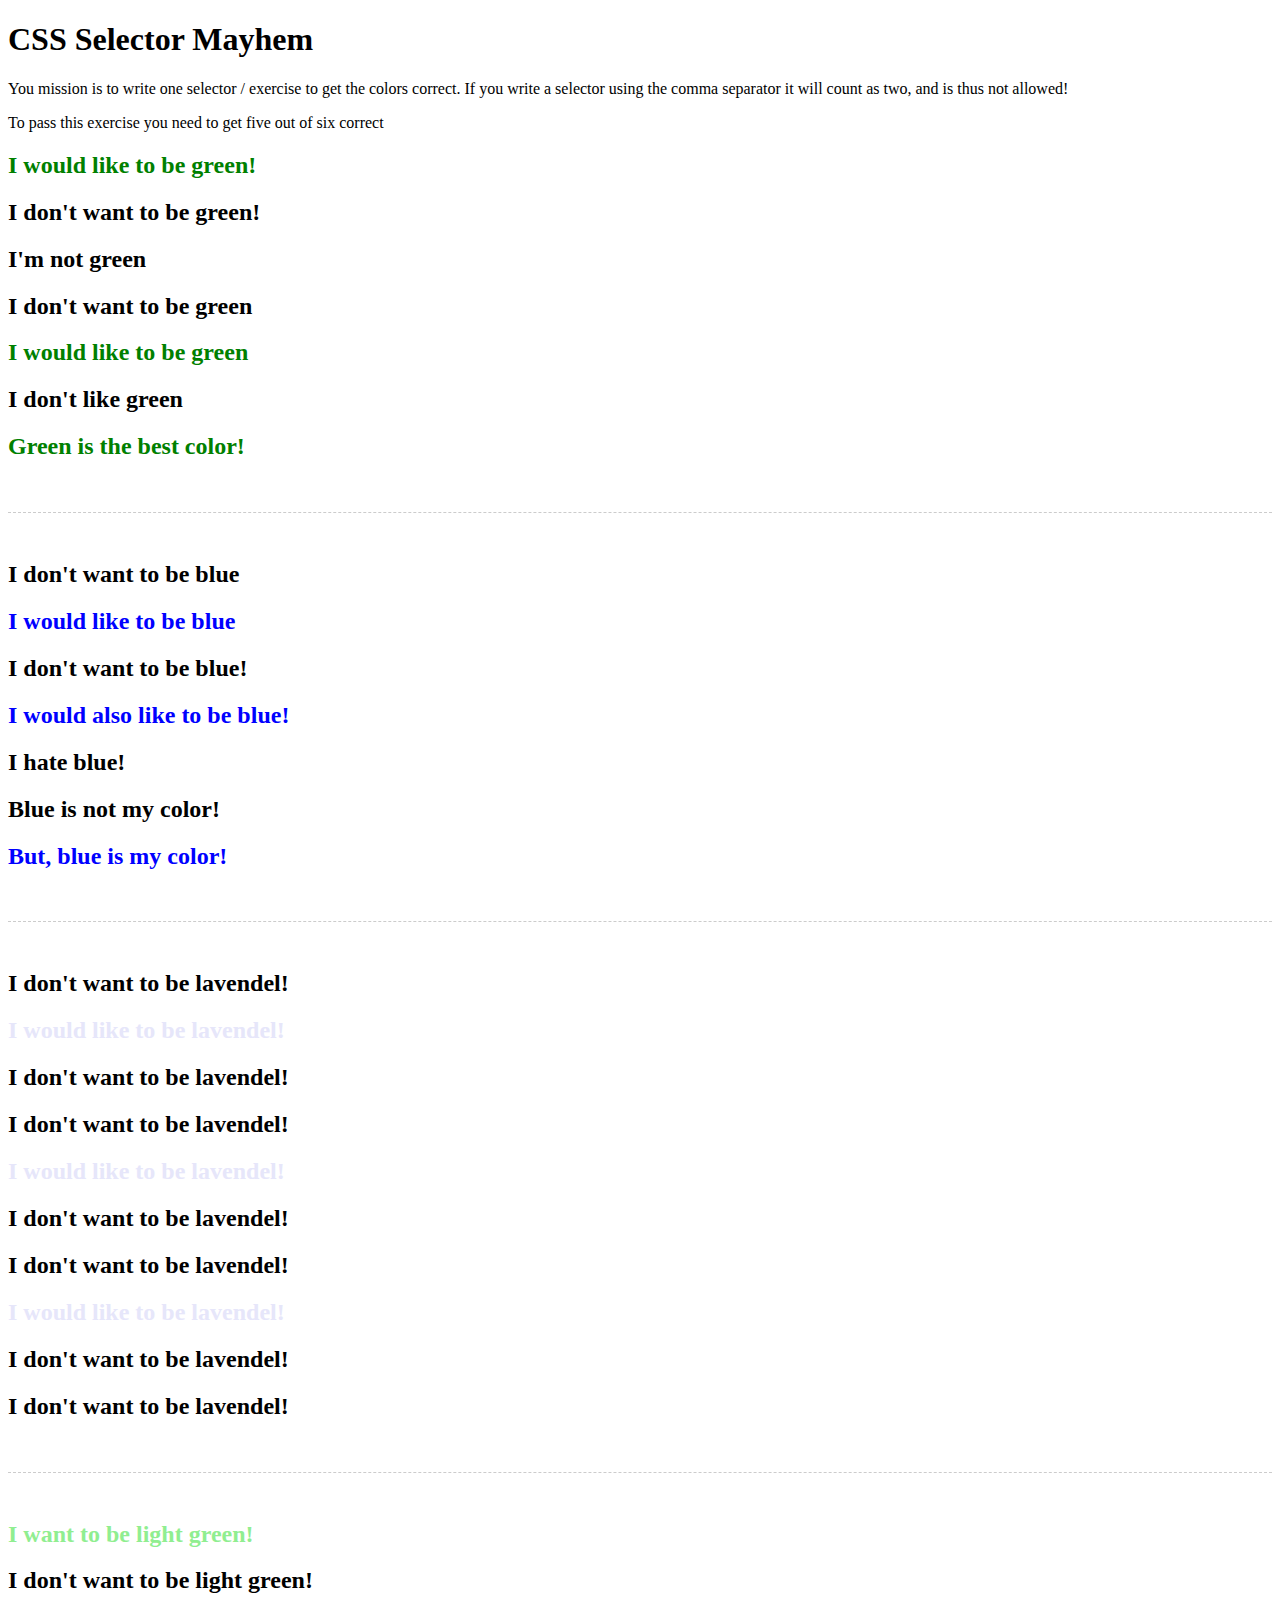
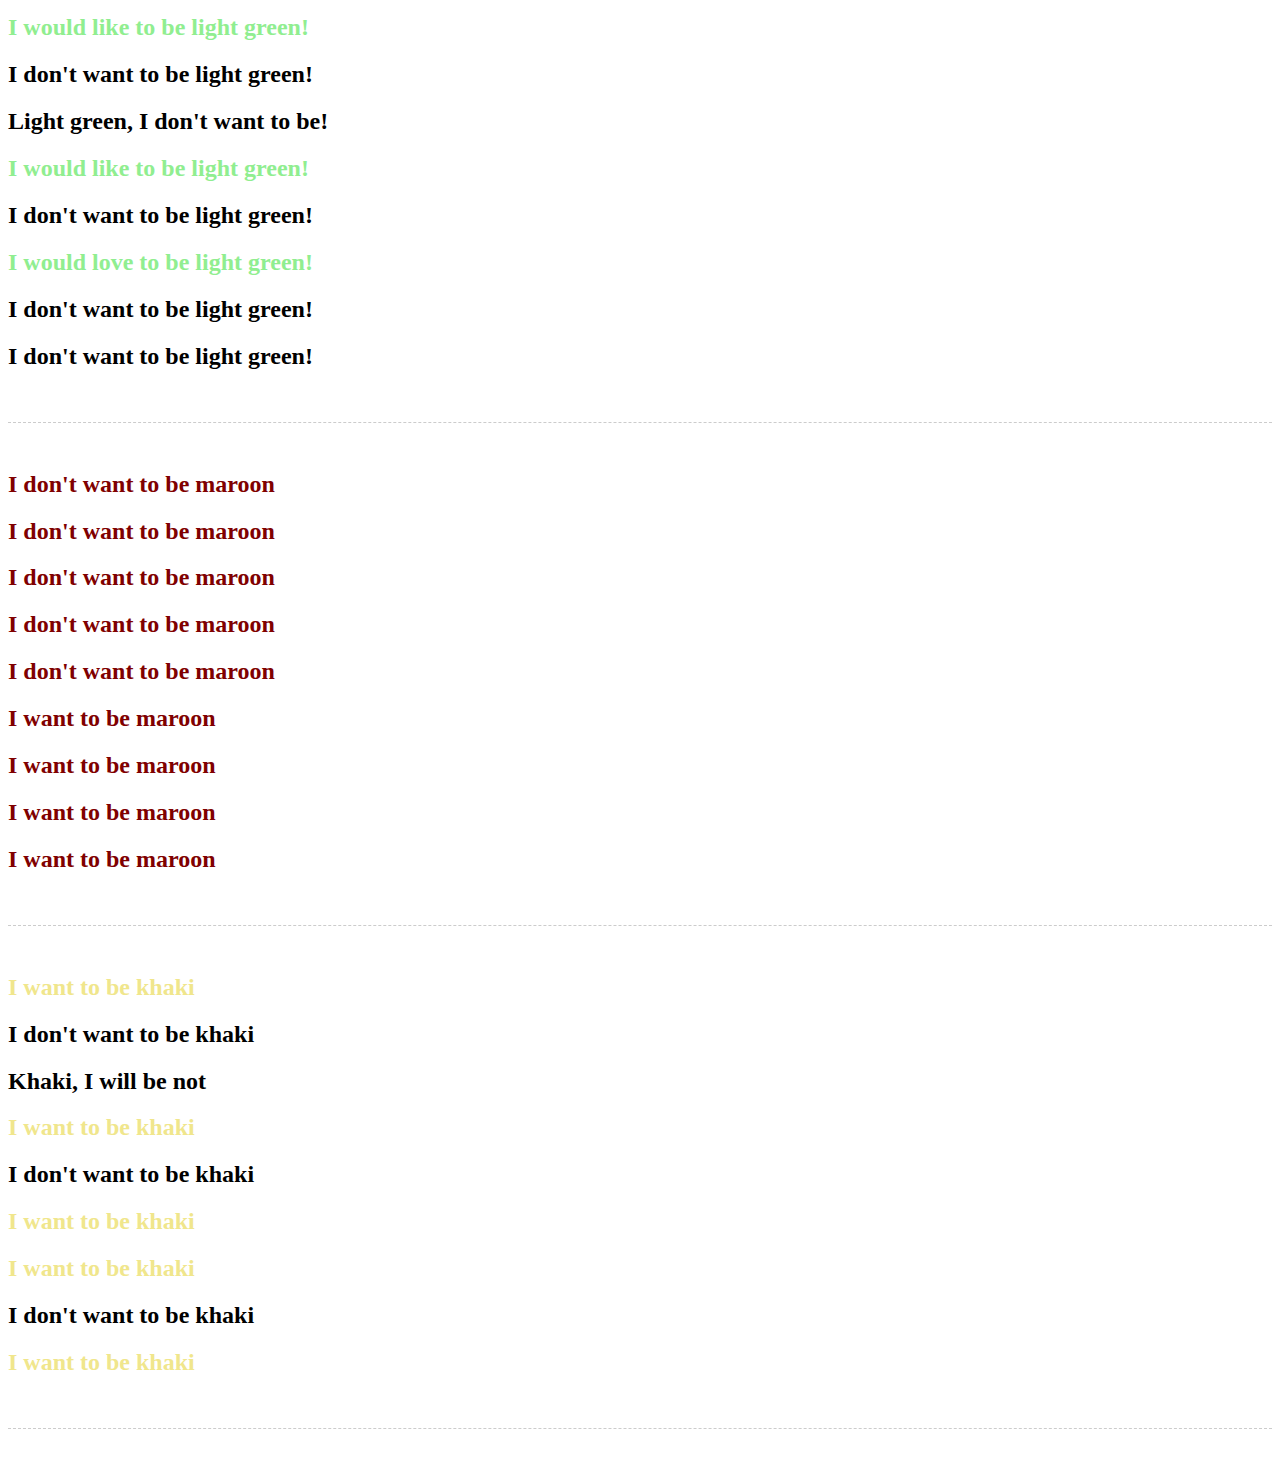
<file: Web Development/exercise1/index.html>
<!DOCTYPE html>
<html>

<head>
	<meta charset="utf-8">
	<title>CSS selecor mayhem</title>

	<meta name="viewport" content="width=device-width, initial-scale=1.0">

	<link rel="stylesheet" type="text/css" href="style.css">
</head>

<body>
	<h1>CSS Selector Mayhem</h1>
	<p>You mission is to write one selector / exercise to get
		the colors correct. If you write a selector using the
		comma separator it will count as two, and is thus not
		allowed!
	</p>
	<p>To pass this exercise you need to get five out of six correct</p>

	<div class="exercise exercise-a">
		<h2 class="yes">I would like to be green!</h2>
		<h2 class="no">I don't want to be green!</h2>
		<h2 class="no">I'm not green</h2>
		<h2 class="no">I don't want to be green</h2>
		<h2 class="yes">I would like to be green</h2>
		<h2 class="yes no">I don't like green</h2>
		<h2 class="yes">Green is the best color!</h2>
	</div>
	<div class="exercise exercise-b the-second">
		<h2>I don't want to be blue</h2>
		<h2>I would like to be blue</h2>
		<div>
			<h2>I don't want to be blue!</h2>
			<h2>I would also like to be blue!</h2>
			<h2>I hate blue!</h2>
			<article>
				<h2>Blue is not my color!</h2>
				<h2>But, blue is my color!</h2>
			</article>
		</div>
	</div>
	<div class="exercise exercise-c the-troublemaker">
		<h2>I don't want to be lavendel!</h2>
		<div class="troublemaker"></div>
		<h2>I would like to be lavendel!</h2>
		<div class="troublemaker"></div>
		<h2>I don't want to be lavendel!</h2>
		<h2>I don't want to be lavendel!</h2>
		<h2>I would like to be lavendel!</h2>
		<div class="troublemaker"></div>
		<h2>I don't want to be lavendel!</h2>
		<div class="troublemaker"></div>
		<div class="troublemaker"></div>
		<div class="troublemaker"></div>
		<h2>I don't want to be lavendel!</h2>
		<div class="troublemaker"></div>
		<h2>I would like to be lavendel!</h2>
		<h2>I don't want to be lavendel!</h2>
		<h2>I don't want to be lavendel!</h2>
	</div>
	<div class="exercise exercise-d the-peacemaker">
		<div class="peacemaker"></div>
		<h2>I want to be light green!</h2>
		<h2>I don't want to be light green!</h2>
		<div class="peacemaker"></div>
		<h2>I would like to be light green!</h2>
		<h2>I don't want to be light green!</h2>
		<h2>Light green, I don't want to be!</h2>
		<div class="peacemaker"></div>
		<h2>I would like to be light green!</h2>
		<h2>I don't want to be light green!</h2>
		<div class="peacemaker"></div>
		<h2>I would love to be light green!</h2>
		<h2>I don't want to be light green!</h2>
		<h2>I don't want to be light green!</h2>
	</div>
	<div class="exercise exercise-e the-last-four">
		<h2>I don't want to be maroon</h2>
		<h2>I don't want to be maroon</h2>
		<h2>I don't want to be maroon</h2>
		<h2>I don't want to be maroon</h2>
		<h2>I don't want to be maroon</h2>
		<h2>I want to be maroon</h2>
		<h2>I want to be maroon</h2>
		<h2>I want to be maroon</h2>
		<h2>I want to be maroon</h2>
	</div>
	<div class="exercise exercise-f the-expert">
		<div class="troublemaker"></div>
		<h2 class="yes many times">I want to be khaki</h2>
		<h2 class="yes no">I don't want to be khaki</h2>
		<div class="troublemaker"></div>
		<h2 class="yes no">Khaki, I will be not</h2>
		<h2 class="may I say yes">I want to be khaki</h2>
		<h2 class="no">I don't want to be khaki</h2>
		<h2 class="yes no maybe">I want to be khaki</h2>
		<h2 class="maybe">I want to be khaki</h2>
		<div class="troublemaker"></div>
		<h2 class="no">I don't want to be khaki</h2>
		<h2 class="yes master">I want to be khaki</h2>
	</div>
</body>

</html>
</file>
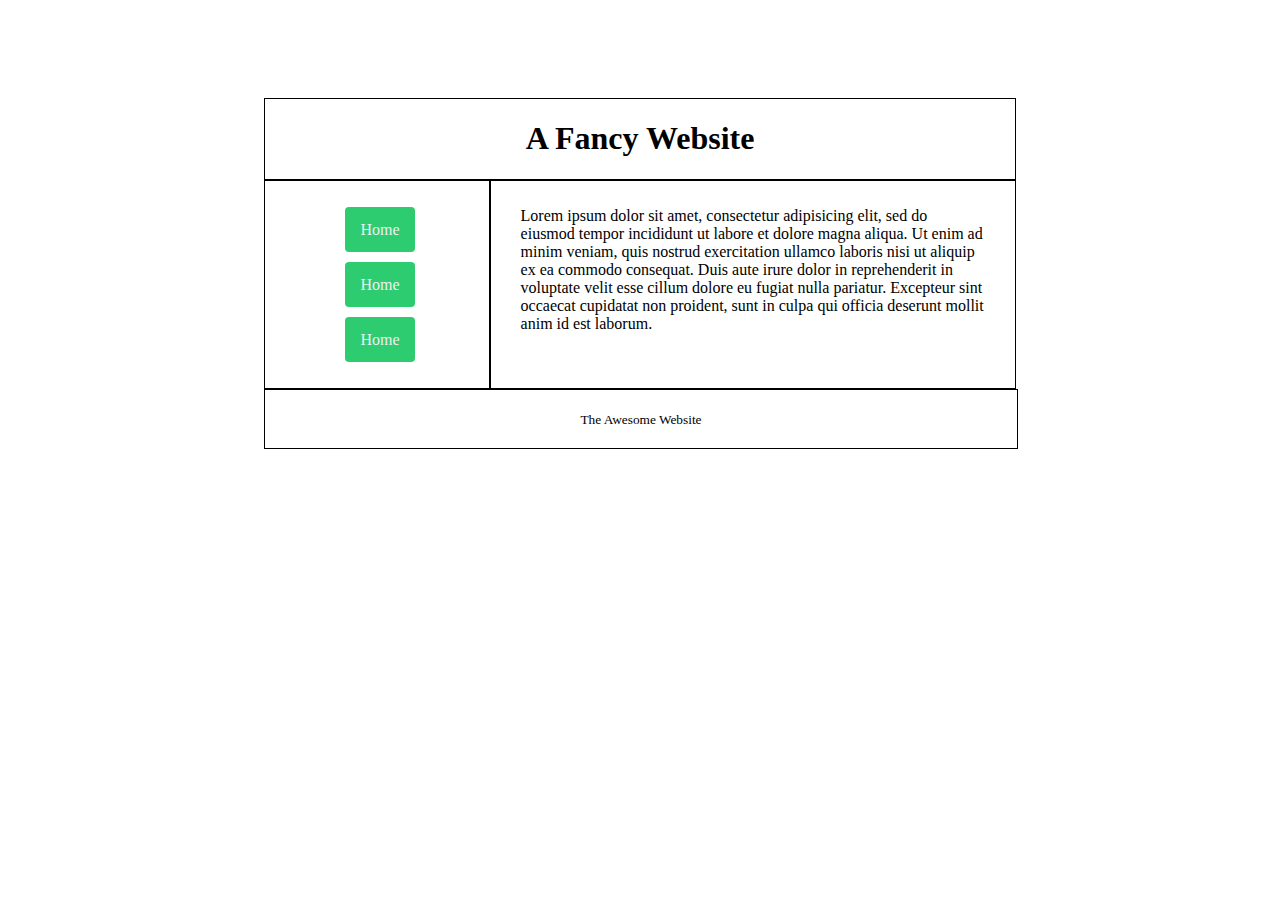
<file: Web Development/flex/index.html>
<!DOCTYPE html>
<html lang="en" dir="ltr">
    <head>
        <meta charset="utf-8">
        <title></title>
        <link rel="stylesheet" href="main.css">
    </head>
    <body>
        <div class="container">
            <div class="header">
                <h1>A Fancy Website</h1>
            </div>
            <div class="main">
                <div class="sidebar">
                    <ul>
                        <li><a class="btn-link" href="#">Home</a></li>
                        <li><a class="btn-link" href="#">Home</a></li>
                        <li><a class="btn-link" href="#">Home</a></li>
                    </ul>
                </div>
                <div class="content">
                    <p>Lorem ipsum dolor sit amet, consectetur adipisicing elit, sed do eiusmod tempor incididunt ut labore et dolore magna aliqua. Ut enim ad minim veniam, quis nostrud exercitation ullamco laboris nisi ut aliquip ex ea commodo consequat. Duis aute irure dolor in reprehenderit in voluptate velit esse cillum dolore eu fugiat nulla pariatur. Excepteur sint occaecat cupidatat non proident, sunt in culpa qui officia deserunt mollit anim id est laborum.</p>
                </div>
            </div>
            <div class="footer">
                <small>The Awesome Website</small>
            </div>
        </div>
    </body>
</html>
</file>
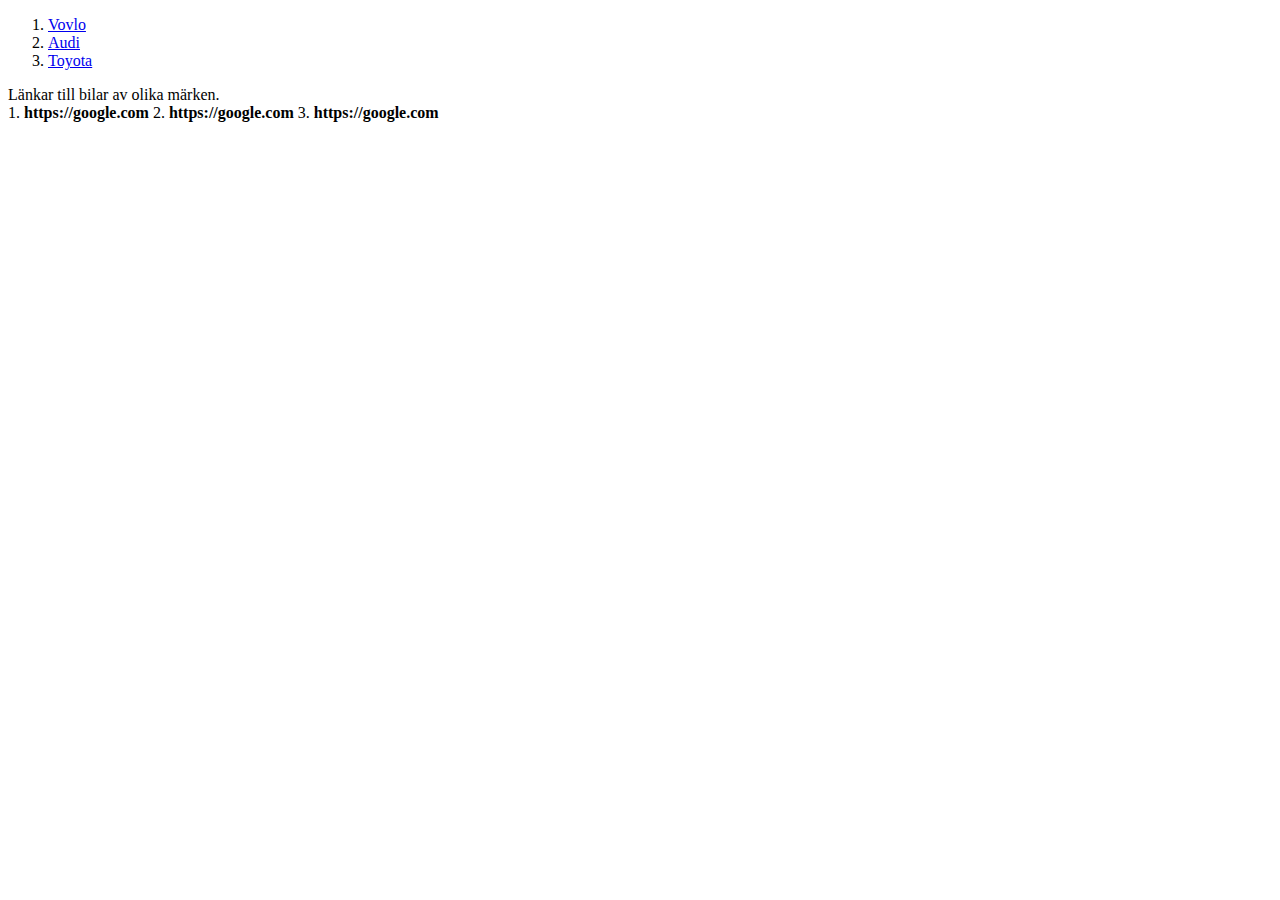
<file: jQuery/workshop5/part1/index.html>
<!doctype html>
<html lang="en">
  <head>
    <!-- Required meta tags -->
    <meta charset="utf-8">
    <meta name="viewport" content="width=device-width, initial-scale=1, shrink-to-fit=no">

    <!-- Bootstrap CSS -->
    <link rel="stylesheet" href="https://stackpath.bootstrapcdn.com/bootstrap/4.1.3/css/bootstrap.min.css" integrity="sha384-MCw98/SFnGE8fJT3GXwEOngsV7Zt27NXFoaoApmYm81iuXoPkFOJwJ8ERdknLPMO" crossorigin="anonymous">

    <title>Hello, world!</title>
  </head>
  <body>

      <div class="container py-5">
          Länkar till bilar av olika märken.
          <br>
          1.
          <span id="Vovlo">
              <strong>https://google.com</strong>
          </span>
          2.
          <span id="Audi">
              <strong>https://google.com</strong>
          </span>
          3.
          <span id="Toyota">
              <strong>https://google.com</strong>
          </span>
      </div>

    <!-- Optional JavaScript -->
    <!-- jQuery first, then Popper.js, then Bootstrap JS -->
    <script src="https://code.jquery.com/jquery-3.3.1.slim.min.js" integrity="sha384-q8i/X+965DzO0rT7abK41JStQIAqVgRVzpbzo5smXKp4YfRvH+8abtTE1Pi6jizo" crossorigin="anonymous"></script>
    <script src="https://cdnjs.cloudflare.com/ajax/libs/popper.js/1.14.3/umd/popper.min.js" integrity="sha384-ZMP7rVo3mIykV+2+9J3UJ46jBk0WLaUAdn689aCwoqbBJiSnjAK/l8WvCWPIPm49" crossorigin="anonymous"></script>
    <script src="https://stackpath.bootstrapcdn.com/bootstrap/4.1.3/js/bootstrap.min.js" integrity="sha384-ChfqqxuZUCnJSK3+MXmPNIyE6ZbWh2IMqE241rYiqJxyMiZ6OW/JmZQ5stwEULTy" crossorigin="anonymous"></script>
    <script src="main.js" type="text/javascript"></script>
  </body>
</html>
</file>
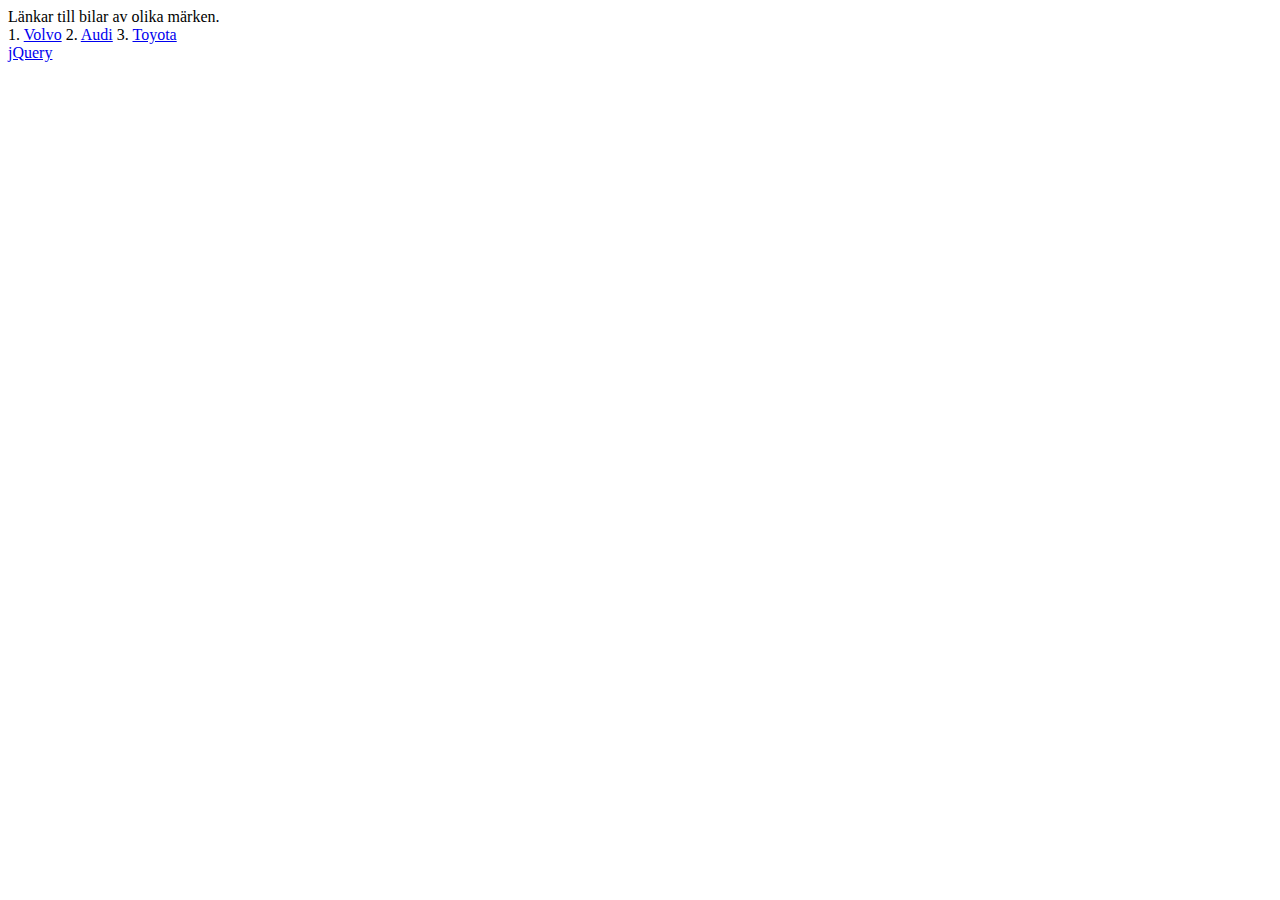
<file: jQuery/workshop5/part2/index.html>
<!doctype html>
<html lang="en">
  <head>
    <!-- Required meta tags -->
    <meta charset="utf-8">
    <meta name="viewport" content="width=device-width, initial-scale=1, shrink-to-fit=no">

    <!-- Bootstrap CSS -->
    <link rel="stylesheet" href="https://stackpath.bootstrapcdn.com/bootstrap/4.1.3/css/bootstrap.min.css" integrity="sha384-MCw98/SFnGE8fJT3GXwEOngsV7Zt27NXFoaoApmYm81iuXoPkFOJwJ8ERdknLPMO" crossorigin="anonymous">
    <link rel="stylesheet" href="main.css">

    <title>Hello, world!</title>
  </head>
  <body>

      <div class="container">
            <div class="divClass">
                jQuery
            </div>
            Länkar till bilar av olika märken.
            <br>
            1. <a href="https://google.com">Volvo</a>
            2. <a href="https://google.com">Audi</a>
            3. <a href="https://google.com">Toyota</a>
      </div>
      <span><a href="https://google.com">jQuery</a></span>

    <!-- Optional JavaScript -->
    <!-- jQuery first, then Popper.js, then Bootstrap JS -->
    <script src="https://code.jquery.com/jquery-3.3.1.min.js" integrity="sha256-FgpCb/KJQlLNfOu91ta32o/NMZxltwRo8QtmkMRdAu8=" crossorigin="anonymous"></script>
    <script src="https://cdnjs.cloudflare.com/ajax/libs/popper.js/1.14.3/umd/popper.min.js" integrity="sha384-ZMP7rVo3mIykV+2+9J3UJ46jBk0WLaUAdn689aCwoqbBJiSnjAK/l8WvCWPIPm49" crossorigin="anonymous"></script>
    <script src="https://stackpath.bootstrapcdn.com/bootstrap/4.1.3/js/bootstrap.min.js" integrity="sha384-ChfqqxuZUCnJSK3+MXmPNIyE6ZbWh2IMqE241rYiqJxyMiZ6OW/JmZQ5stwEULTy" crossorigin="anonymous"></script>
    <script src="main.js" charset="utf-8"></script>
  </body>
</html>
</file>
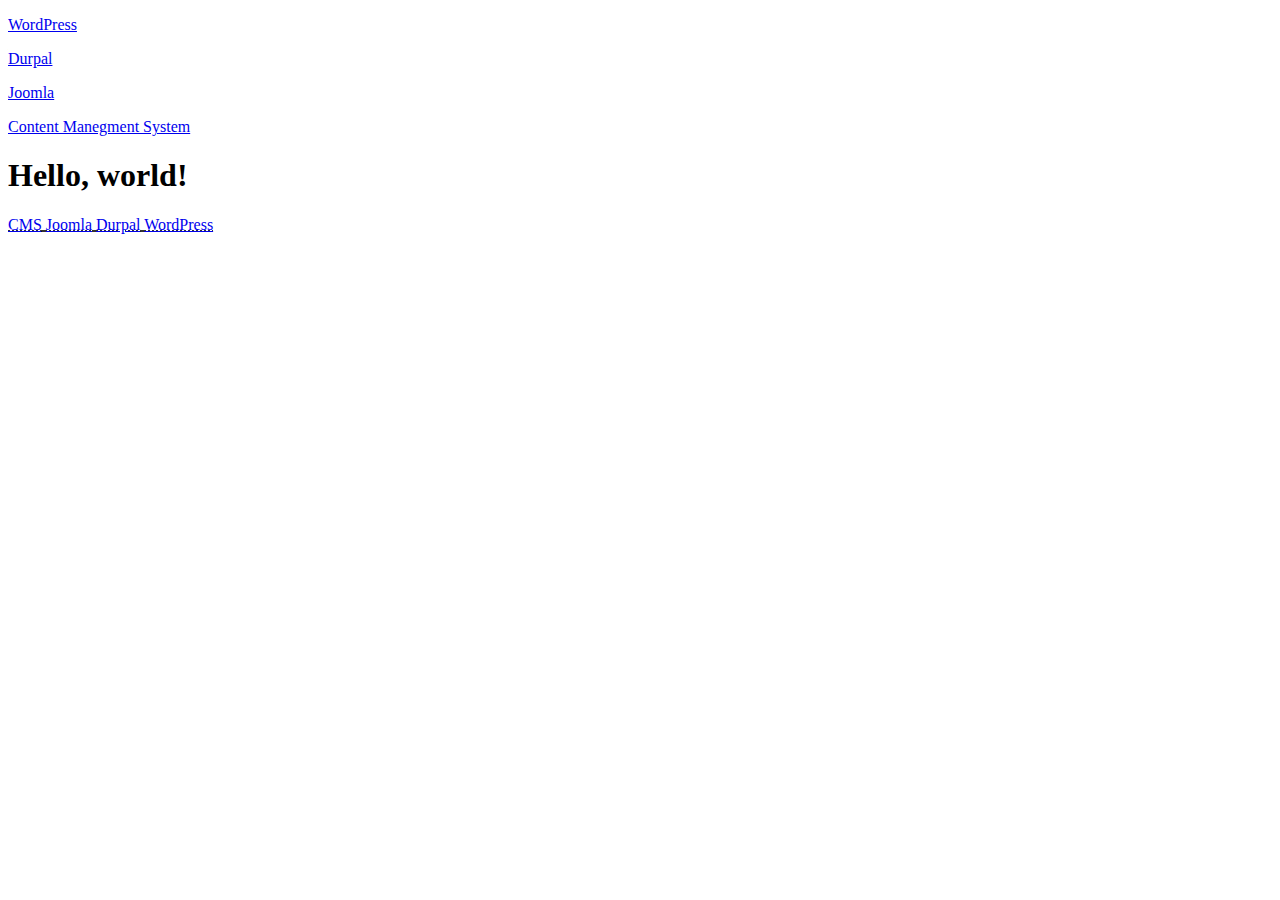
<file: jQuery/workshop5/part4/index.html>
<!doctype html>
<html lang="en">
  <head>
    <!-- Required meta tags -->
    <meta charset="utf-8">
    <meta name="viewport" content="width=device-width, initial-scale=1, shrink-to-fit=no">

    <!-- Bootstrap CSS -->
    <link rel="stylesheet" href="https://stackpath.bootstrapcdn.com/bootstrap/4.1.3/css/bootstrap.min.css" integrity="sha384-MCw98/SFnGE8fJT3GXwEOngsV7Zt27NXFoaoApmYm81iuXoPkFOJwJ8ERdknLPMO" crossorigin="anonymous">

    <title>Hello, world!</title>
  </head>
  <body>

      <div class="container py-5">
          <h1>Hello, world!</h1>
          <abbr title="Content Manegment System">
              <a href="https://google.com">CMS</a>
          </abbr>
          <abbr title="Joomla">
              <a href="https://google.com">Joomla</a>
          </abbr>
          <abbr title="Durpal">
              <a href="https://google.com">Durpal</a>
          </abbr>
          <abbr title="WordPress">
              <a href="https://google.com">WordPress</a>
          </abbr>
      </div>

    <!-- Optional JavaScript -->
    <!-- jQuery first, then Popper.js, then Bootstrap JS -->
    <script src="https://code.jquery.com/jquery-3.3.1.slim.min.js" integrity="sha384-q8i/X+965DzO0rT7abK41JStQIAqVgRVzpbzo5smXKp4YfRvH+8abtTE1Pi6jizo" crossorigin="anonymous"></script>
    <script src="https://cdnjs.cloudflare.com/ajax/libs/popper.js/1.14.3/umd/popper.min.js" integrity="sha384-ZMP7rVo3mIykV+2+9J3UJ46jBk0WLaUAdn689aCwoqbBJiSnjAK/l8WvCWPIPm49" crossorigin="anonymous"></script>
    <script src="https://stackpath.bootstrapcdn.com/bootstrap/4.1.3/js/bootstrap.min.js" integrity="sha384-ChfqqxuZUCnJSK3+MXmPNIyE6ZbWh2IMqE241rYiqJxyMiZ6OW/JmZQ5stwEULTy" crossorigin="anonymous"></script>
    <script src="main.js" charset="utf-8"></script>
  </body>
</html>
</file>
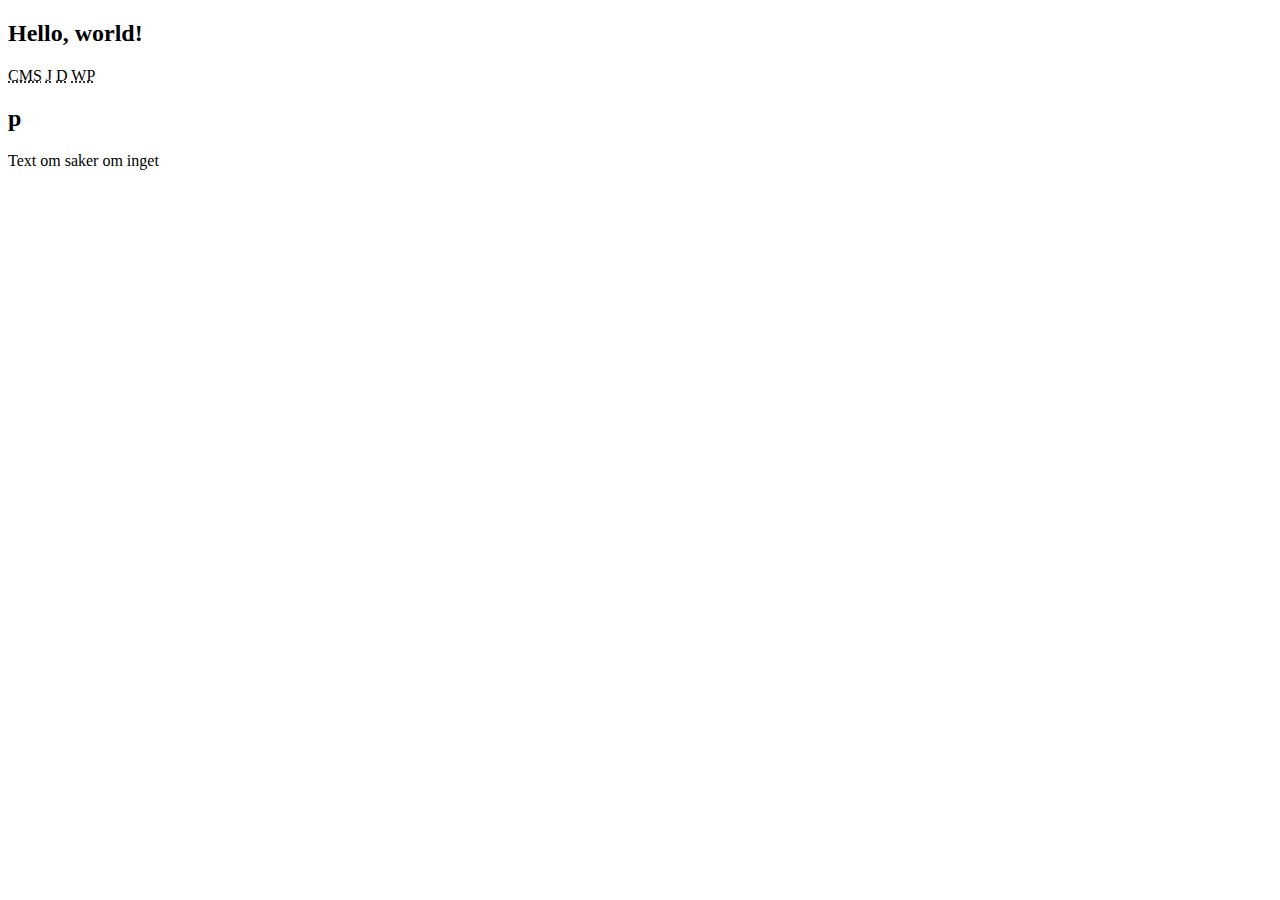
<file: jQuery/workshop5/part5/index.html>
<!doctype html>
<html lang="en">
  <head>
    <!-- Required meta tags -->
    <meta charset="utf-8">
    <meta name="viewport" content="width=device-width, initial-scale=1, shrink-to-fit=no">

    <!-- Bootstrap CSS -->
    <link rel="stylesheet" href="https://stackpath.bootstrapcdn.com/bootstrap/4.1.3/css/bootstrap.min.css" integrity="sha384-MCw98/SFnGE8fJT3GXwEOngsV7Zt27NXFoaoApmYm81iuXoPkFOJwJ8ERdknLPMO" crossorigin="anonymous">

    <title>Hello, world!</title>
  </head>
  <body>
      <div class="container py-5">
          <section>
              <h2>Hello, world!</h2>
              <abbr title="Content Manegment System">CMS</abbr>
              <abbr title="Joomla">J</abbr>
              <abbr title="Durpal">D</abbr>
              <abbr title="WordPress">WP</abbr>
          </section>

          <section>
              <h2>p</h2>
              <p>Text om saker om inget</p>
              <div></div>
          </section>
      </div>

    <!-- Optional JavaScript -->
    <!-- jQuery first, then Popper.js, then Bootstrap JS -->
    <script src="https://code.jquery.com/jquery-3.3.1.slim.min.js" integrity="sha384-q8i/X+965DzO0rT7abK41JStQIAqVgRVzpbzo5smXKp4YfRvH+8abtTE1Pi6jizo" crossorigin="anonymous"></script>
    <script src="https://cdnjs.cloudflare.com/ajax/libs/popper.js/1.14.3/umd/popper.min.js" integrity="sha384-ZMP7rVo3mIykV+2+9J3UJ46jBk0WLaUAdn689aCwoqbBJiSnjAK/l8WvCWPIPm49" crossorigin="anonymous"></script>
    <script src="https://stackpath.bootstrapcdn.com/bootstrap/4.1.3/js/bootstrap.min.js" integrity="sha384-ChfqqxuZUCnJSK3+MXmPNIyE6ZbWh2IMqE241rYiqJxyMiZ6OW/JmZQ5stwEULTy" crossorigin="anonymous"></script>
    <script src="main.js" charset="utf-8"></script>
  </body>
</html>
</file>
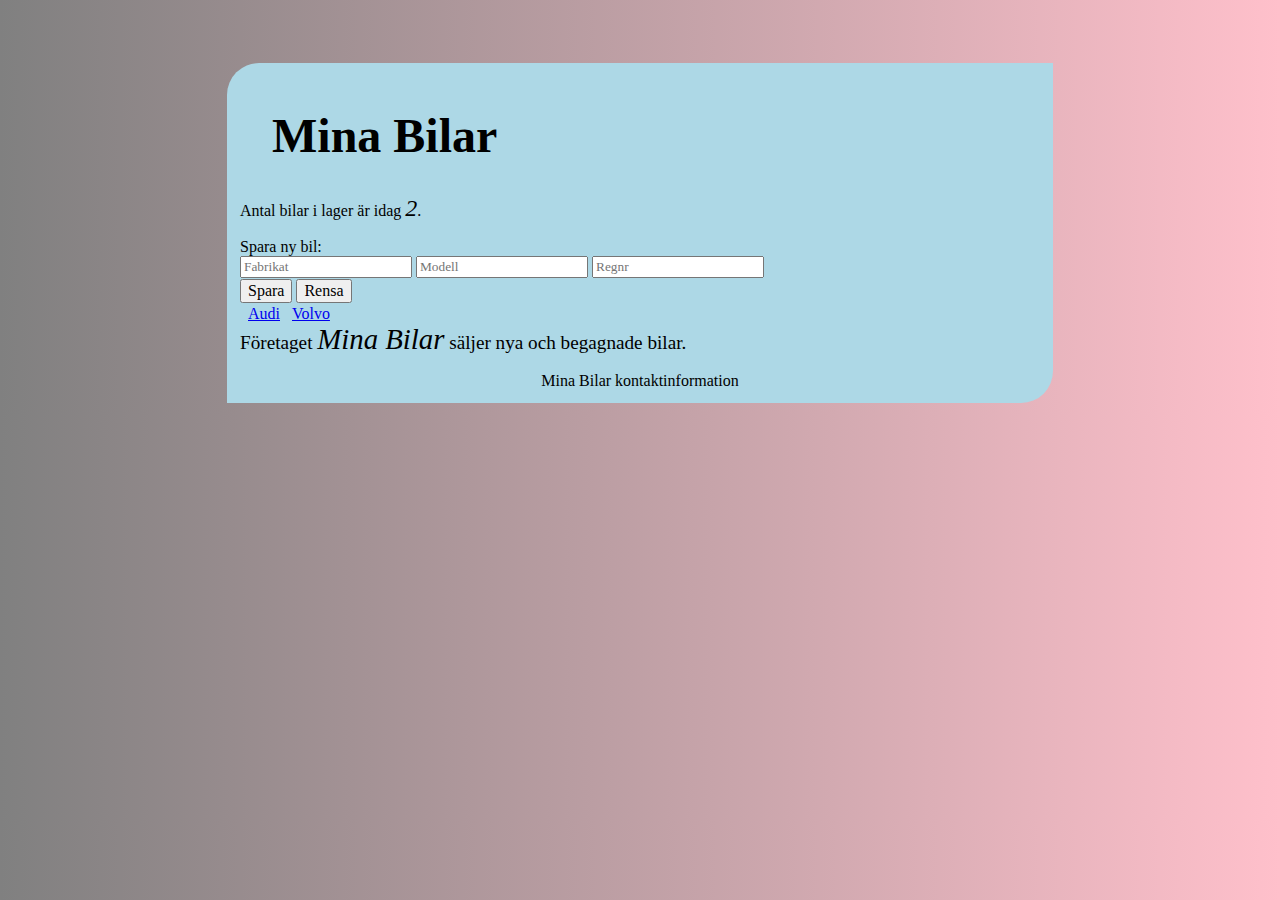
<file: jQuery/cars (workshop 3)/cars.html>
<!doctype html>
<html lang="sv">
	<head>
        <meta charset="utf-8" /> 
        <title>
			En komplett HTML5 sida!
        </title>

		<link rel="stylesheet" href="cars.css"  type="text/css" /> 
		
	</head>
	<body>
		
		<div id="sitewrapper">
		
			<header>
				<h1>Mina Bilar</h1>
			</header>
			
			<div id="sitecontent">
				
				<p>Antal bilar i lager är idag <span>2</span>.</p>
				<div>
					Spara ny bil:
					<form action="#" method="post">
						<input type="text" id="txtFabrikat" name="txtFabrikat" placeholder="Fabrikat" />
						<input type="text" id="txtModell" name="txtModell" placeholder="Modell" />
						<input type="text" id="txtRegNr" name="txtRegNr" placeholder="Regnr" />
						<br />
						<input type="submit" id="btnSave" name="btnSave" value="Spara" />
						<input type="reset" id="btnReset" name="btnReset" value="Rensa" />
					</form>
				</div>
			
				<div class="borderClass">
					<p data-fabrikat="Audi">Fabrikat: Audi</p>
					<p>Modell: R8</p>
					<p>Regnr: ABC123</p>
					<a href="#">Ta bort</a>
				</div>
	
				<div class="borderClass">
					<p data-fabrikat="Volvo">Fabrikat: Volvo</p>
					<p>Modell: S60</p>
					<p>Regnr: CBA321</p>
					<a href="#">Ta bort</a>
				</div>
			
				<div id="myId">
					Företaget <span>Mina Bilar</span> säljer nya och begagnade bilar.
				</div>
			</div> 
			<footer>Mina Bilar kontaktinformation</footer>
		</div>
		
		<script
		  src="https://code.jquery.com/jquery-3.3.1.min.js"
		  integrity="sha256-FgpCb/KJQlLNfOu91ta32o/NMZxltwRo8QtmkMRdAu8="
		  crossorigin="anonymous">
		</script>
		
		
		<!-- <script src="../jquery/jquery-2.1.4.js" type="text/javascript"></script> -->
		<script src="cars.js"></script>
		
	</body>
</html>
</file>
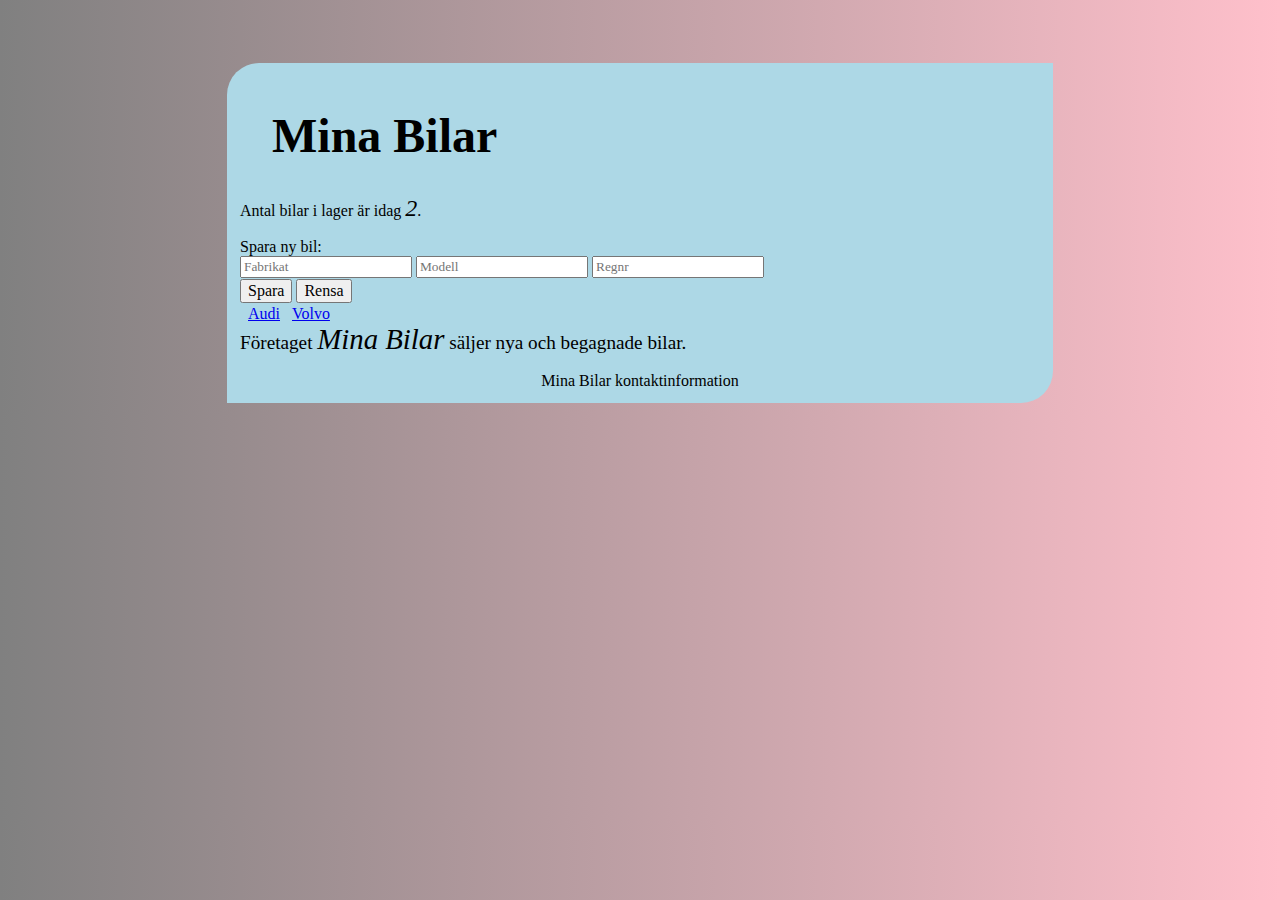
<file: jQuery/cars (workshop 4)/cars.html>
<!doctype html>
<html lang="sv">
	<head>
        <meta charset="utf-8" /> 
        <title>
			En komplett HTML5 sida!
        </title>

		<link rel="stylesheet" href="style/cars.css"  type="text/css" /> 
		
	</head>
	<body>
		
		<div id="sitewrapper">
		
			<header>
				<h1>Mina Bilar</h1>
			</header>
			
			<div id="sitecontent">
				
				<p>Antal bilar i lager är idag <span>2</span>.</p>
				<div>
					Spara ny bil:
					<form action="#" method="post">
						<input type="text" id="txtFabrikat" name="txtFabrikat" placeholder="Fabrikat" />
						<input type="text" id="txtModell" name="txtModell" placeholder="Modell" />
						<input type="text" id="txtRegNr" name="txtRegNr" placeholder="Regnr" />
						<br />
						<input type="submit" id="btnSave" name="btnSave" value="Spara" />
						<input type="reset" id="btnReset" name="btnReset" value="Rensa" />
					</form>
				</div>
			
				<div class="borderClass">
					<p data-fabrikat="Audi">Fabrikat: Audi</p>
					<p>Modell: R8</p>
					<p data-regnr="ABC123">Regnr: ABC123</p>
					<a href="#">Ta bort</a>
				</div>
	
				<div class="borderClass">
					<p data-fabrikat="Volvo">Fabrikat: Volvo</p>
					<p>Modell: S60</p>
					<p data-regnr="CBA321">Regnr: CBA321</p>
					<a href="#">Ta bort</a>
				</div>
			
				<div id="myId">
					Företaget <span>Mina Bilar</span> säljer nya och begagnade bilar.
				</div>
			</div> 
			<footer>Mina Bilar kontaktinformation</footer>
		</div>
		
		<script
		  src="https://code.jquery.com/jquery-3.3.1.min.js"
		  integrity="sha256-FgpCb/KJQlLNfOu91ta32o/NMZxltwRo8QtmkMRdAu8="
		  crossorigin="anonymous">
		</script>
		
		
		<script src="script/cars.js"></script>
		
	</body>
</html>
</file>
<file: Web Development/exercise1/style.css>
.exercise {
  padding-bottom: 2em;
  border-bottom: 1px dashed #ccc;
  margin-bottom: 3em;
}
/* Add your CSS below */

.exercise-a h2[class="yes"]
{
    color: green;
}

.exercise-b h2:nth-child(2)
{
    color: blue;
}

.exercise-c h2:nth-of-type(3n+2)
{
    color: lavender;
}

.exercise-d .peacemaker+h2
{
    color: lightgreen;
}

.exercise-e h2:nth-last-child(1n-4)
{
    color: maroon;
}

.exercise-f h2[class*="m"]
{
    color: khaki;
}
</file>
<file: Web Development/flex/main.css>
body {
    font-family: 'Raleway';
}

a {
    text-decoration: none !important;
}

.container {
    max-width: 100%;
    padding: 10vh 20vw;
}

.header {
    max-width: 100%;
    text-align: center;
    box-sizing: border-box;
    border: 1px solid black;
}

.main {
    width: 100%;
    display: flex;
}

.sidebar {
    width: 30%;
    padding: 10px 30px;
    border: 1px solid black;
    box-sizing: border-box;
}

.sidebar ul li{
    list-style: none;
}
.btn-link {
    width: 70px;
    height: 45px;
    line-height: 45px;
    color: #ecf0f1;
    text-decoration: none;
    border-radius: 4px;
    margin: 10px;
    display: block;
    text-align: center;
    background-color: #2ecc71;
}

.content {
    width: 70%;
    padding: 10px 30px;
    border: 1px solid black;
    box-sizing: border-box;
}

.footer {
    width: 100%;
    padding: 20px 0;
    text-align: center;
    border: 1px solid black;
}
</file>
<file: jQuery/workshop5/part2/main.css>
.divClass
{
    position: absolute;
    left: 100px;
    top: 100px;
    z-index: 1;
    display: none;
}

@keyframes animation
{
    from { background-color: blue; }
    to { background-color: red; }
}

.animation
{
    animation-name: animation;
    animation-duration: 2s;
}
</file>
<file: jQuery/cars (workshop 3)/cars.css>
* { 
	font-family: Calibri;
}

#sitewrapper {
	width: 80%;
	background-color: lightblue;
	margin-left: auto;
	margin-right: auto;
	min-width: 500px;
	min-height: 300px;
	max-width: 800px;
	margin-top: 5%;
	padding: 1%;
	border-top-left-radius: 2em;
	border-bottom-right-radius: 2em;
	/*box-shadow:20px 20px 50px 20px pink;*/ 
}

h1 {
	font-size: 3em;
}
img {
	border-top-left-radius: 1em;
	border-bottom-right-radius: 1em;
	box-shadow:5px 5px 12px 5px pink; 
}

p{ 
	font-size: 1em; 
}

span {
	font-style: oblique;
	font-size: 1.5em;
}

footer, header {
	font-size: 1em;
	margin-top: 1em;
	text-align: center;
}

header {
	text-align: left;
	padding-left: 2em;
}

a {
	padding-left: 0.5em;
}

#myId { 
	font-size: 1.2em; 
}

.borderClass {
	border-width: 0.1em;
	border-color: black;
	border-style: solid;
	margin-bottom: 1em;
	margin-top: 0.3em;
	padding-left: 0.3em;
	padding-bottom: 1em;
	border-top-left-radius: 1em;
	border-bottom-right-radius: 1em;
	box-shadow:5px 5px 12px 5px gray; 
}

input {
	margin-bottom: 0.1em;
}

input[type="submit"], input[type="reset"] { 
	font-size: 1em; 
}

input:disabled { 
	background-color: gray;
}

.imgAnimation{
	border: gray solid 0.1em;
	width: 10%;
	height: 10%; 
	box-shadow: 0.3em 0.3em 0.3em lightgray;
}

.imgAnimation:hover {
	-moz-transition: all 0.25s linear;
	transform: scale(5);
	opacity: 0.6;
}

.backgroundGradient {
     background-image: linear-gradient(to right, gray, pink);
}
</file>
<file: jQuery/cars (workshop 4)/style/cars.css>
* { 
	font-family: Calibri;
}

#sitewrapper {
	width: 80%;
	background-color: lightblue;
	margin-left: auto;
	margin-right: auto;
	min-width: 500px;
	min-height: 300px;
	max-width: 800px;
	margin-top: 5%;
	padding: 1%;
	border-top-left-radius: 2em;
	border-bottom-right-radius: 2em;
	/*box-shadow:20px 20px 50px 20px pink;*/ 
}

h1 {
	font-size: 3em;
}
img {
	border-top-left-radius: 1em;
	border-bottom-right-radius: 1em;
	box-shadow:5px 5px 12px 5px pink; 
}

p{ 
	font-size: 1em; 
}

span {
	font-style: oblique;
	font-size: 1.5em;
}

footer, header {
	font-size: 1em;
	margin-top: 1em;
	text-align: center;
}

header {
	text-align: left;
	padding-left: 2em;
}

a {
	padding-left: 0.5em;
}

#myId { 
	font-size: 1.2em; 
}

.borderClass {
	border-width: 0.1em;
	border-color: black;
	border-style: solid;
	margin-bottom: 1em;
	margin-top: 0.3em;
	padding-left: 0.3em;
	padding-bottom: 1em;
	border-top-left-radius: 1em;
	border-bottom-right-radius: 1em;
	box-shadow:5px 5px 12px 5px gray; 
}

input {
	margin-bottom: 0.1em;
}

input[type="submit"], input[type="reset"] { 
	font-size: 1em; 
}

input:disabled { 
	background-color: gray;
}

.imgAnimation{
	border: gray solid 0.1em;
	width: 10%;
	height: 10%; 
	box-shadow: 0.3em 0.3em 0.3em lightgray;
}

.imgAnimation:hover {
	-moz-transition: all 0.25s linear;
	transform: scale(5);
	opacity: 0.6;
}

.backgroundGradient {
     background-image: linear-gradient(to right, gray, pink);
}
</file>
